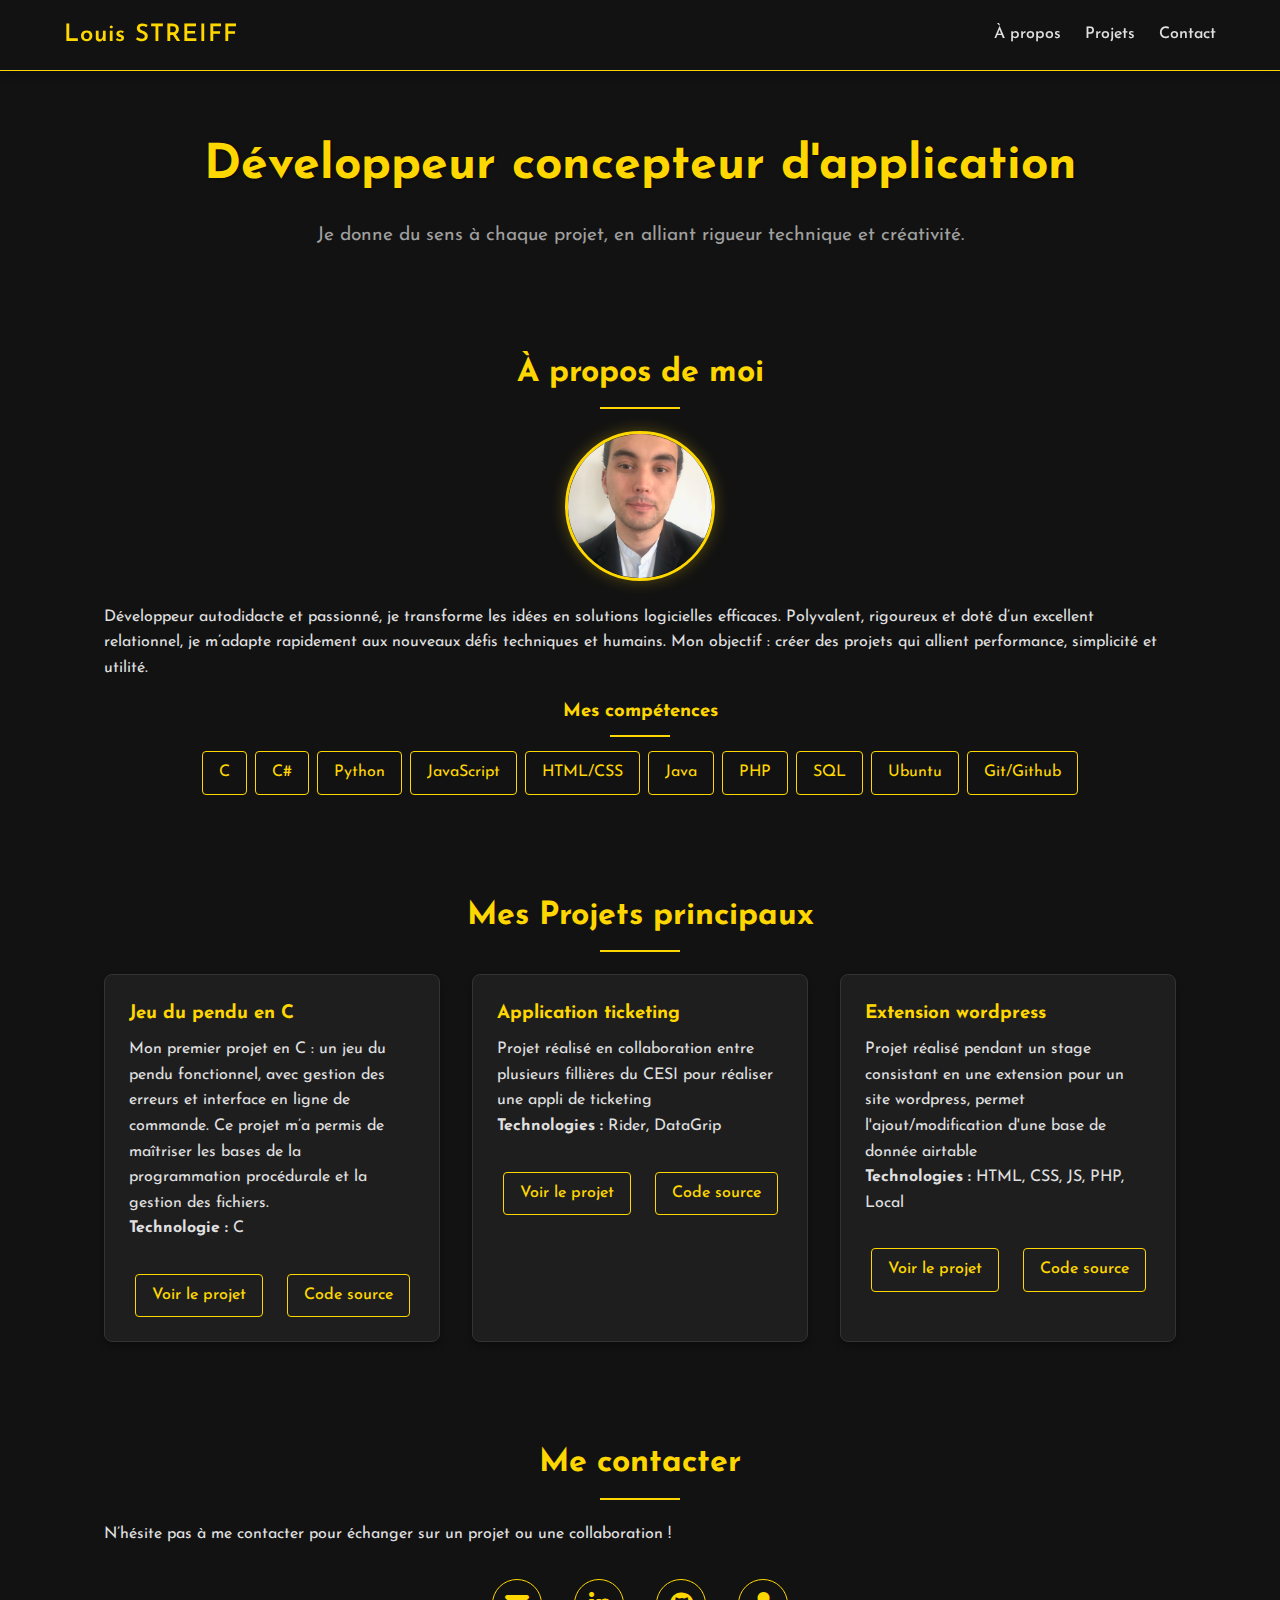
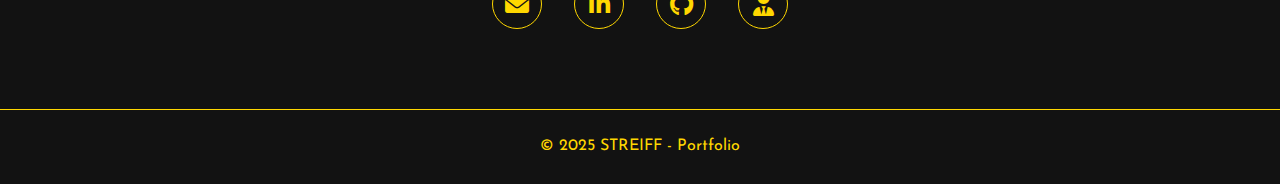
<file: index.html>
<!DOCTYPE html>
<html lang="fr">
<head>
  <meta charset="UTF-8">
  <meta name="viewport" content="width=device-width, initial-scale=1.0">
  <title>Louis STREIFF - Portfolio</title>
  <link rel="stylesheet" href="style.css">
  <link href="https://fonts.googleapis.com/css2?family=Josefin+Sans:wght@300;400;600&display=swap" rel="stylesheet">
  <link rel="stylesheet" href="https://cdnjs.cloudflare.com/ajax/libs/font-awesome/6.0.0-beta3/css/all.min.css">
</head>
<body>
  <header>
    <div class="logo">Louis STREIFF</div>
    <nav class="nav-links">
      <a href="#about">À propos</a>
      <a href="#projects">Projets</a>
      <a href="#contact">Contact</a>
    </nav>
    <button class="hamburger" aria-label="Menu">
      <i class="fas fa-bars"></i>
    </button>
  </header>

  <section class="hero">
    <h1>Développeur concepteur d'application</h1>
    <p>Je donne du sens à chaque projet, en alliant rigueur technique et créativité.</p>
  </section>

  <section id="about">
    <h2>À propos de moi</h2>
    <img src="images/PhotoLouis.jpg" alt="Louis STREIFF" class="profile-pic">
    <p>
      Développeur autodidacte et passionné, je transforme les idées en solutions logicielles efficaces.
      Polyvalent, rigoureux et doté d’un excellent relationnel, je m’adapte rapidement aux nouveaux défis techniques et humains.
      Mon objectif : créer des projets qui allient performance, simplicité et utilité.
    </p>
    <h3 class="title-centered">Mes compétences</h3>

    <ul class="skills">
      <li>C</li>
      <li>C#</li>
      <li>Python</li>
      <li>JavaScript</li>
      <li>HTML/CSS</li>
      <li>Java</li>
      <li>PHP</li>
      <li>SQL</li>
      <li>Ubuntu</li>
      <li>Git/Github</li>
    </ul>
  </section>

  <section id="projects">
    <h2>Mes Projets principaux</h2>
    <div class="project-grid">
      <div class="project-card">
        <h3>Jeu du pendu en C</h3>
        <p>Mon premier projet en C : un jeu du pendu fonctionnel, avec gestion des erreurs et interface en ligne de commande.
        Ce projet m’a permis de maîtriser les bases de la programmation procédurale et la gestion des fichiers.</p>
        <p><strong>Technologie :</strong> C</p>
        <div class="project-links">
          <a href="projets/projet1.html">Voir le projet</a>
          <a href="https://github.com/Louis-STREIFF/pendu-" target="_blank">Code source</a>
        </div>
      </div>
      <div class="project-card">
        <h3>Application ticketing</h3>
        <p>Projet réalisé en collaboration entre plusieurs fillières du CESI pour réaliser une appli de ticketing</p>
        <p><strong>Technologies :</strong> Rider, DataGrip</p>
        <div class="project-links">
          <a href="projets/projet2.html">Voir le projet</a>
          <a href="https://github.com/Louis-STREIFF/Ticketing" target="_blank">Code source</a>
        </div>
      </div>
      <div class="project-card">
        <h3>Extension wordpress</h3>
        <p>Projet réalisé pendant un stage consistant en une extension pour un site wordpress, permet l'ajout/modification d'une base de donnée airtable </p>
        <p><strong>Technologies :</strong> HTML, CSS, JS, PHP, Local</p>
        <div class="project-links">
          <a href="projets/projet3.html">Voir le projet</a>
          <a href="https://github.com/Louis-STREIFF/Extension-wordpress" target="_blank">Code source</a>
        </div>
      </div>
    </div>
  </section>

  <section id="contact">
    <h2>Me contacter</h2>
    <p>N’hésite pas à me contacter pour échanger sur un projet ou une collaboration !</p>
   <div class="social-container">
  <div class="social-links">
    <a href="mailto:streiff.louis@gmail.com" class="social-link" aria-label="Email">
      <i class="fas fa-envelope"></i>
    </a>
    <a href="https://www.linkedin.com/in/louis-streiff-266299337/" class="social-link" target="_blank" aria-label="LinkedIn">
      <i class="fab fa-linkedin-in"></i>
    </a>
    <a href="https://github.com/Louis-STREIFF" class="social-link" target="_blank" aria-label="GitHub">
      <i class="fab fa-github"></i>
    </a>
    <a href="images/CVLouis.pdf" class="social-link" target="_blank" aria-label="Mon CV">
    <i class="fas fa-user-tie"></i>
  </a>
  </div>
</div>

  </section>

  <footer>
    <p>© 2025 STREIFF - Portfolio</p>
  </footer>

  <script>
    const hamburger = document.querySelector('.hamburger');
    const navLinks = document.querySelector('.nav-links');

    hamburger.addEventListener('click', () => {
      navLinks.classList.toggle('active');
    });
  </script>
</body>
</html>
</file>
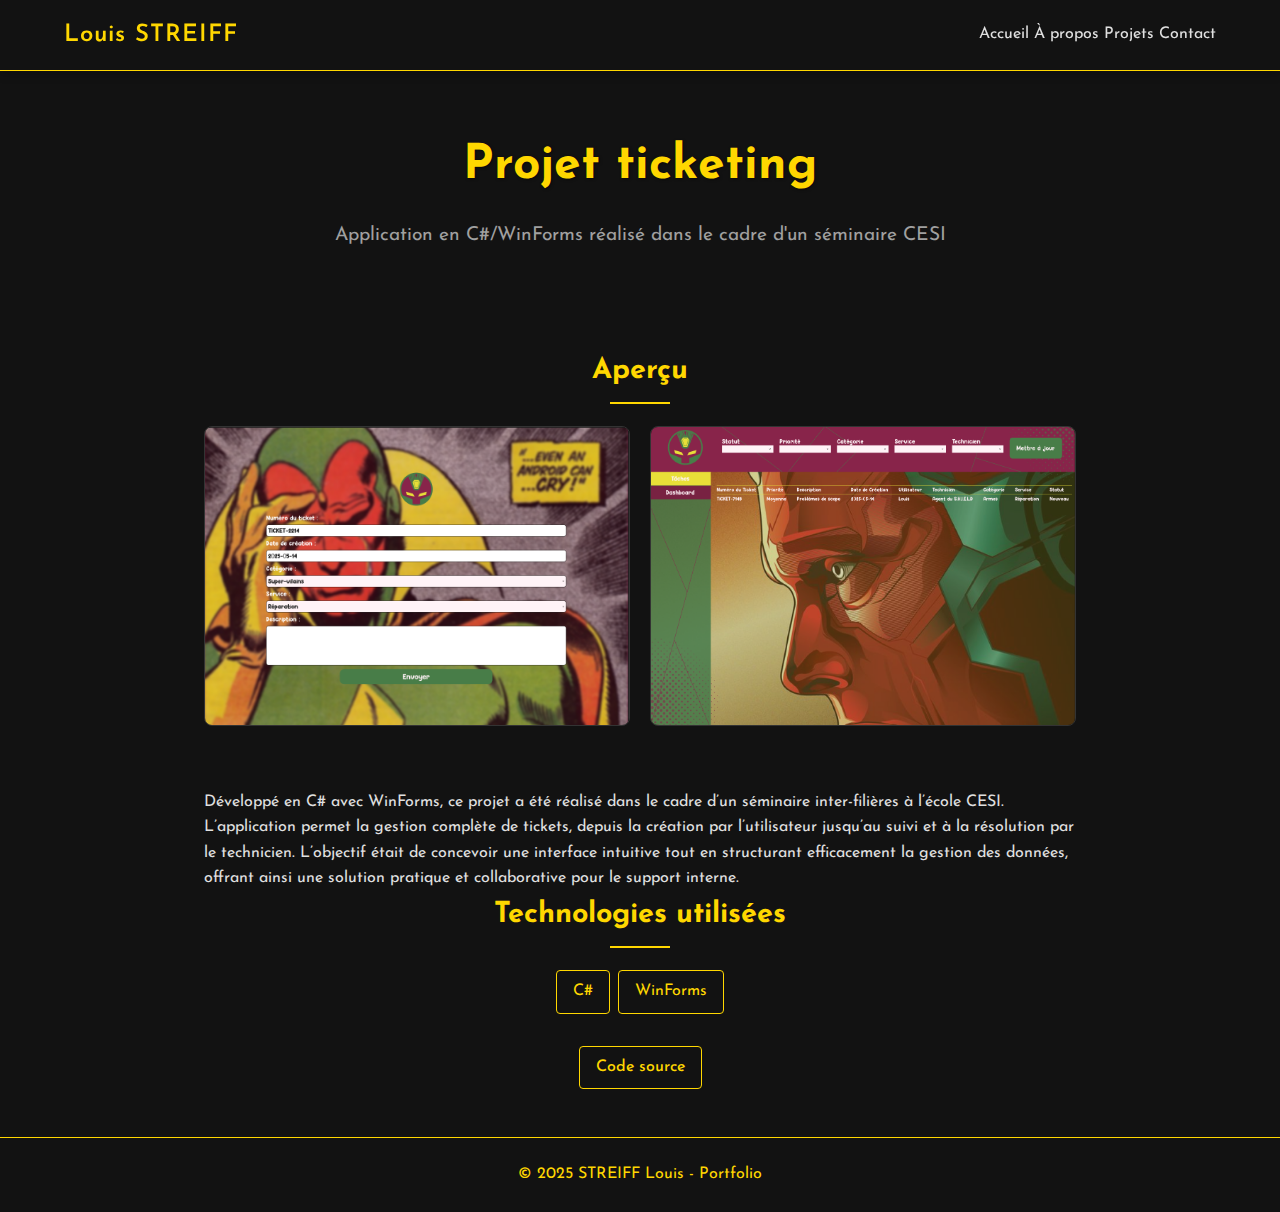
<file: projet2.html>
<!DOCTYPE html>
<html lang="fr">
<head>
  <meta charset="UTF-8">
  <meta name="viewport" content="width=device-width, initial-scale=1.0">
  <title>Détails du projet</title>
  <link href="https://fonts.googleapis.com/css2?family=Josefin+Sans:wght@300;400;600&display=swap" rel="stylesheet">
  <link rel="stylesheet" href="style.css">
</head>
<body>
  <header>
  <div class="logo">Louis STREIFF</div>
  <nav>
    <a href="index.html">Accueil</a>
    <a href="index.html#about">À propos</a>
    <a href="index.html#projects">Projets</a>
    <a href="index.html#contact">Contact</a>
  </nav>
</header>


  <section class="hero">
    <h1>Projet ticketing</h1>
    <p class="tagline">Application en C#/WinForms réalisé dans le cadre d'un séminaire CESI</p>
  </section>

  <section class="project-details">
    <h2>Aperçu</h2>
    <div class="project-images">
    <img src="images/Marvel1.png" alt="Image vue employé" class="project-image">
    <img src="images/Marvel2.png" alt="Image vue admin" class="project-image">
    </div>

    <p>
        Développé en C# avec WinForms, ce projet a été réalisé dans le cadre d’un séminaire inter-filières à l’école CESI. 
        L’application permet la gestion complète de tickets, depuis la création par l’utilisateur jusqu’au suivi et à la résolution par le technicien. 
        L’objectif était de concevoir une interface intuitive tout en structurant efficacement la gestion des données, offrant ainsi une solution pratique et collaborative pour le support interne.
    </p>

    <h2>Technologies utilisées</h2>
    <ul class="skills">
      <li>C#</li>
      <li>WinForms</li>
    </ul>

    <div class="project-links">
      <a href="https://github.com/Louis-STREIFF/Ticketing" target="_blank" class="btn-project">Code source</a>
    </div>
  </section>

  <footer>
    <p>© 2025 STREIFF Louis - Portfolio</p>
  </footer>
</body>
</html>
</file>
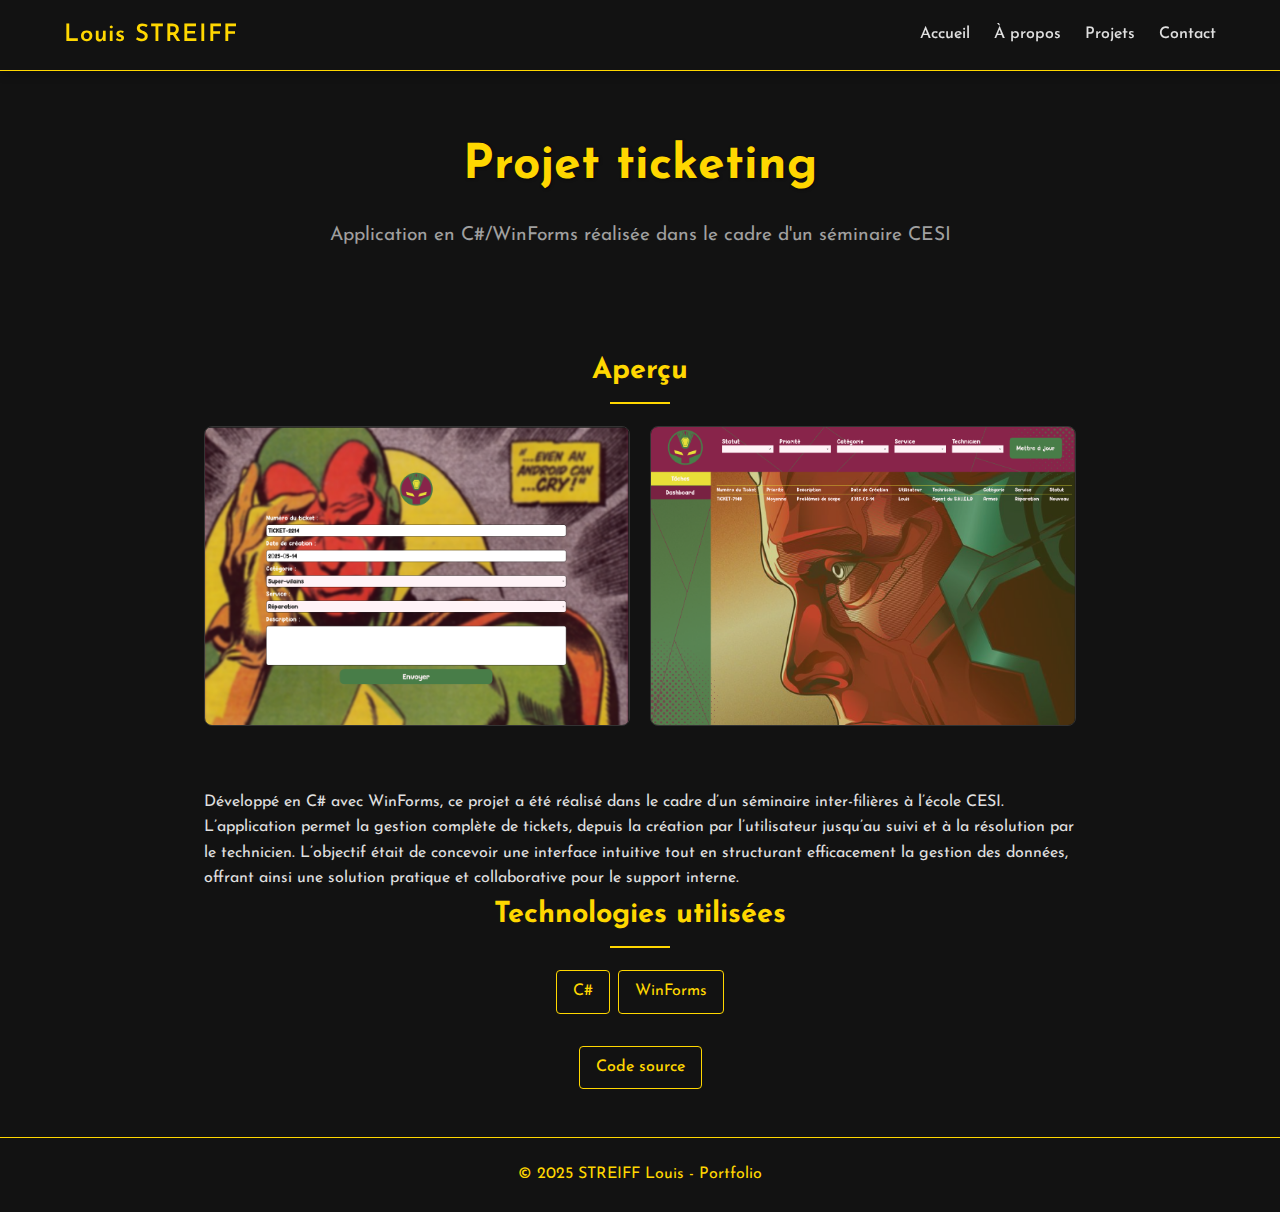
<file: projets/projet2.html>
<!DOCTYPE html>
<html lang="fr">
<head>
  <meta charset="UTF-8" />
  <meta name="viewport" content="width=device-width, initial-scale=1" />
  <title>Détails du projet</title>

  <link href="https://fonts.googleapis.com/css2?family=Josefin+Sans:wght@300;400;600&display=swap" rel="stylesheet" />
  <link rel="stylesheet" href="https://cdnjs.cloudflare.com/ajax/libs/font-awesome/6.0.0-beta3/css/all.min.css" />

  <link rel="stylesheet" href="../style.css" />
</head>
<body>
  <header>
    <div class="logo">Louis STREIFF</div>

    <nav class="nav-links">
      <a href="../index.html">Accueil</a>
      <a href="../index.html#about">À propos</a>
      <a href="../index.html#projects">Projets</a>
      <a href="../index.html#contact">Contact</a>
    </nav>

    <button class="hamburger" aria-label="Ouvrir le menu">
      <i class="fas fa-bars" aria-hidden="true"></i><span class="sr-only">Menu</span>
    </button>
  </header>

  <section class="hero">
    <h1>Projet ticketing</h1>
    <p class="tagline">Application en C#/WinForms réalisée dans le cadre d'un séminaire CESI</p>
  </section>

  <section class="project-details">
    <h2>Aperçu</h2>

    <div class="project-images">
      <img src="../images/Marvel1.png" alt="Interface employé - projet ticketing" class="project-image" />
      <img src="../images/Marvel2.png" alt="Interface administrateur - projet ticketing" class="project-image" />
    </div>

    <p>
      Développé en C# avec WinForms, ce projet a été réalisé dans le cadre d’un séminaire inter-filières à l’école CESI.
      L’application permet la gestion complète de tickets, depuis la création par l’utilisateur jusqu’au suivi et à la
      résolution par le technicien. L’objectif était de concevoir une interface intuitive tout en structurant efficacement
      la gestion des données, offrant ainsi une solution pratique et collaborative pour le support interne.
    </p>

    <h2>Technologies utilisées</h2>
    <ul class="skills">
      <li>C#</li>
      <li>WinForms</li>
    </ul>

    <div class="project-links">
      <a href="https://github.com/Louis-STREIFF/Ticketing" target="_blank" rel="noopener" class="btn-project">Code source</a>
    </div>
  </section>

  <footer>
    <p>© 2025 STREIFF Louis - Portfolio</p>
  </footer>

  <script>
    const hamburger = document.querySelector('.hamburger');
    const navLinks = document.querySelector('.nav-links');

    if (hamburger && navLinks) {
      hamburger.addEventListener('click', () => {
        navLinks.classList.toggle('active');
      });
    }
  </script>
</body>
</html>
</file>
<file: style.css>
/* Reset et base */
* {
  margin: 0;
  padding: 0;
  box-sizing: border-box;
}

body {
  font-family: 'Josefin Sans', sans-serif;
  line-height: 1.6;
  color: #e0e0e0;
  background-color: #121212;
}

a {
  text-decoration: none;
  color: inherit;
}

ul {
  list-style: none;
}

/* Header et navigation */
header {
  display: flex;
  justify-content: space-between;
  align-items: center;
  padding: 1rem 5%;
  background-color: #121212;
  box-shadow: 0 2px 10px rgba(0, 0, 0, 0.3);
  position: fixed;
  width: 100%;
  top: 0;
  z-index: 100;
  border-bottom: 1px solid #ffd700;
}

.logo {
  font-weight: 600;
  font-size: 1.5rem;
  color: #ffd700;
  letter-spacing: 1px;
}

.nav-links {
  display: flex;
}

.nav-links a {
  margin-left: 1.5rem;
  font-weight: 500;
  color: #e0e0e0;
  transition: color 0.3s, transform 0.2s;
  position: relative;
}

.nav-links a::after {
  content: '';
  position: absolute;
  bottom: -5px;
  left: 0;
  width: 0;
  height: 1px;
  background: #ffd700;
  transition: width 0.3s;
}

.nav-links a:hover {
  color: #ffd700;
}

.nav-links a:hover::after {
  width: 100%;
}

.hamburger {
  display: none;
  background: none;
  border: none;
  font-size: 1.5rem;
  cursor: pointer;
  color: #ffd700;
}

/* Hero */
.hero {
  text-align: center;
  padding: 8rem 5% 3rem;
  background-color: #121212;
  color: #e0e0e0;
}

.hero h1 {
  font-size: 3rem;
  margin-bottom: 1rem;
  color: #ffd700;
  text-shadow: 1px 1px 3px rgba(0, 0, 0, 0.5);
}

.hero p,
.tagline {
  font-size: 1.2rem;
  max-width: 800px;
  margin: 0 auto;
  color: #a0a0a0;
}

/* Sections */
section {
  padding: 3rem 5%;
  max-width: 1200px;
  margin: 0 auto;
}

section h2 {
  text-align: center;
  margin-bottom: 2rem;
  font-size: 2rem;
  color: #ffd700;
  position: relative;
}

section h2::after {
  content: '';
  position: absolute;
  bottom: -10px;
  left: 50%;
  transform: translateX(-50%);
  width: 80px;
  height: 2px;
  background: #ffd700;
}

/* À propos */
.profile-pic {
  display: block;
  width: 150px;
  height: 150px;
  border-radius: 50%;
  margin: 0 auto 1.5rem;
  object-fit: cover;
  border: 3px solid #ffd700;
  box-shadow: 0 0 15px rgba(255, 215, 0, 0.3);
}

.skills {
  display: flex;
  flex-wrap: wrap;
  justify-content: center;
  gap: 0.5rem;
  margin-top: 1.5rem;
}

.skills li {
  background: transparent;
  color: #ffd700;
  padding: 0.5rem 1rem;
  border: 1px solid #ffd700;
  border-radius: 4px;
  transition: all 0.3s;
}

.skills li:hover {
  background: #ffd700;
  color: #121212;
}

.title-centered {
  text-align: center;
  margin: 1rem auto;
  color: #ffd700;
  position: relative;
}

.title-centered::after {
  content: '';
  position: absolute;
  bottom: -10px;
  left: 50%;
  transform: translateX(-50%);
  width: 60px;
  height: 2px;
  background: #ffd700;
}

/* Projets */
.project-grid {
  display: grid;
  grid-template-columns: repeat(auto-fill, minmax(300px, 1fr));
  gap: 2rem;
}

.project-card {
  background: #1e1e1e;
  border-radius: 8px;
  padding: 1.5rem;
  box-shadow: 0 4px 6px rgba(0, 0, 0, 0.3);
  transition: transform 0.3s, box-shadow 0.3s;
  border: 1px solid #333;
}

.project-card:hover {
  transform: translateY(-5px);
  box-shadow: 0 10px 15px rgba(0, 0, 0, 0.4);
  border-color: #ffd700;
}

.project-card h3 {
  color: #ffd700;
  margin-bottom: 0.5rem;
}

.project-links {
  display: flex;
  justify-content: center;
  gap: 1.5rem;
  margin-top: 2rem;
}

.project-links a,
.btn-project {
  color: #ffd700;
  font-weight: 500;
  padding: 0.5rem 1rem;
  border-radius: 4px;
  transition: all 0.3s;
  border: 1px solid #ffd700;
}

.project-links a:hover,
.btn-project:hover {
  background: #ffd700;
  color: #121212;
}

/* Détails du projet */
.project-details {
  padding: 3rem 5%;
  max-width: 1000px;
  margin: 0 auto;
}

.project-details h2 {
  text-align: center;
  margin-bottom: 2rem;
  font-size: 1.8rem;
  color: #ffd700;
  position: relative;
}

.project-details h2::after {
  content: '';
  position: absolute;
  bottom: -10px;
  left: 50%;
  transform: translateX(-50%);
  width: 60px;
  height: 2px;
  background: #ffd700;
}

.project-image {
  display: block;
  width: 100%;
  max-width: 600px;
  height: 350px;
  object-fit: cover;
  object-position: top;
  border-radius: 8px;
  border: 1px solid #333;
  margin: 0 auto 2rem;
}

.project-images {
  display: flex;
  justify-content: space-between;
  gap: 20px;
  margin: 0 auto 2rem;
  max-width: 1000px;
}

.project-images .project-image {
  width: calc(50% - 10px);
  height: 300px;
}

/* Social links */
.social-container {
  display: flex;
  justify-content: center;
  margin: 2rem 0;
}

.social-links {
  display: flex;
  gap: 2rem;
}

.social-link {
  display: flex;
  align-items: center;
  justify-content: center;
  width: 50px;
  height: 50px;
  border-radius: 50%;
  background-color: transparent;
  border: 1px solid #ffd700;
  color: #ffd700;
  font-size: 1.5rem;
  transition: all 0.3s ease;
}

.social-link:hover {
  background-color: #ffd700;
  color: #121212;
  transform: translateY(-3px);
}

/* Footer */
footer {
  text-align: center;
  padding: 1.5rem;
  background: #121212;
  color: #ffd700;
  border-top: 1px solid #ffd700;
}

/* Responsive */
@media (max-width: 768px) {
  .nav-links {
    position: fixed;
    top: 70px;
    left: -100%;
    width: 100%;
    height: calc(100vh - 70px);
    background: #121212;
    flex-direction: column;
    align-items: center;
    padding: 2rem 0;
    transition: left 0.3s;
  }

  .nav-links.active {
    left: 0;
  }

  .nav-links a {
    margin: 1rem 0;
    color: #e0e0e0;
  }

  .hamburger {
    display: block;
  }

  .hero h1 {
    font-size: 2rem;
  }

  .project-image {
    height: 250px;
  }

  .project-images {
    flex-direction: column;
    gap: 15px;
  }

  .project-images .project-image {
    width: 100%;
    height: 250px;
  }

  .project-links {
    flex-direction: column;
    align-items: center;
  }

  .btn-project {
    width: 100%;
    text-align: center;
  }
}
</file>
